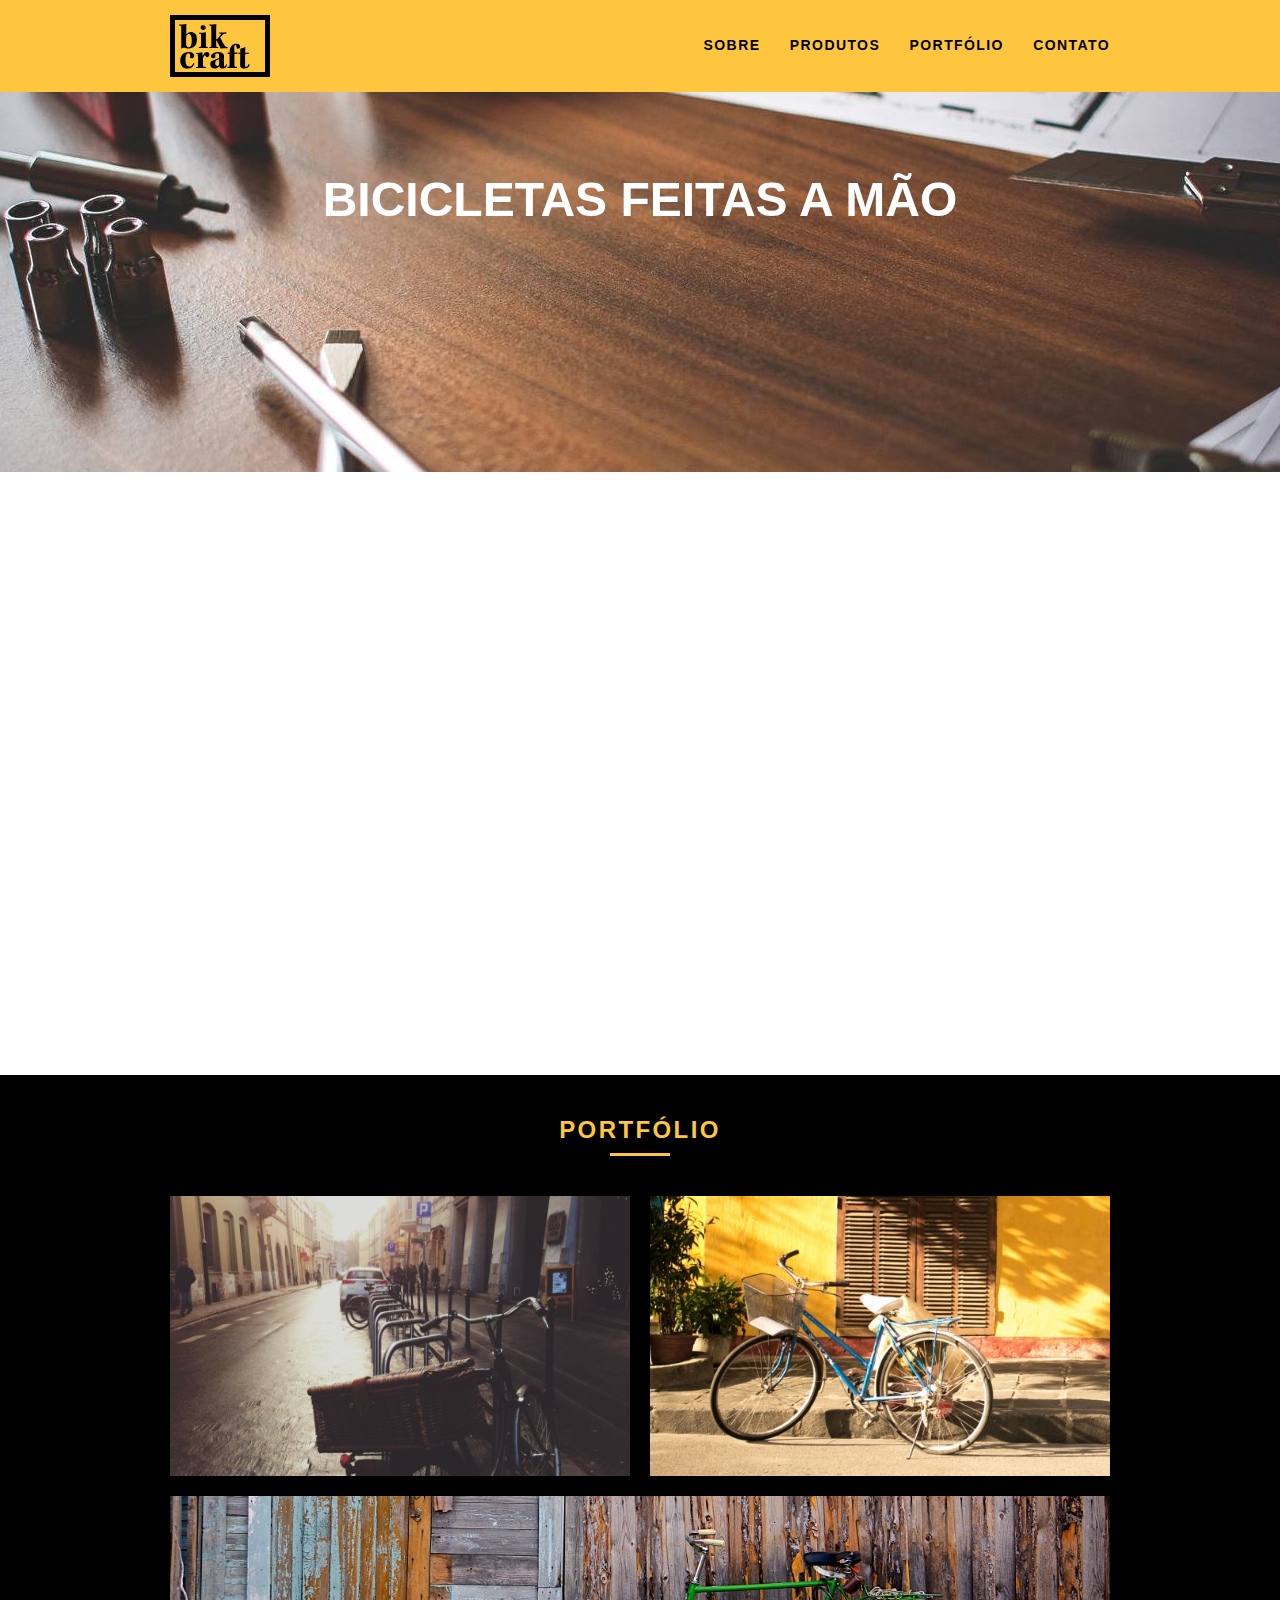
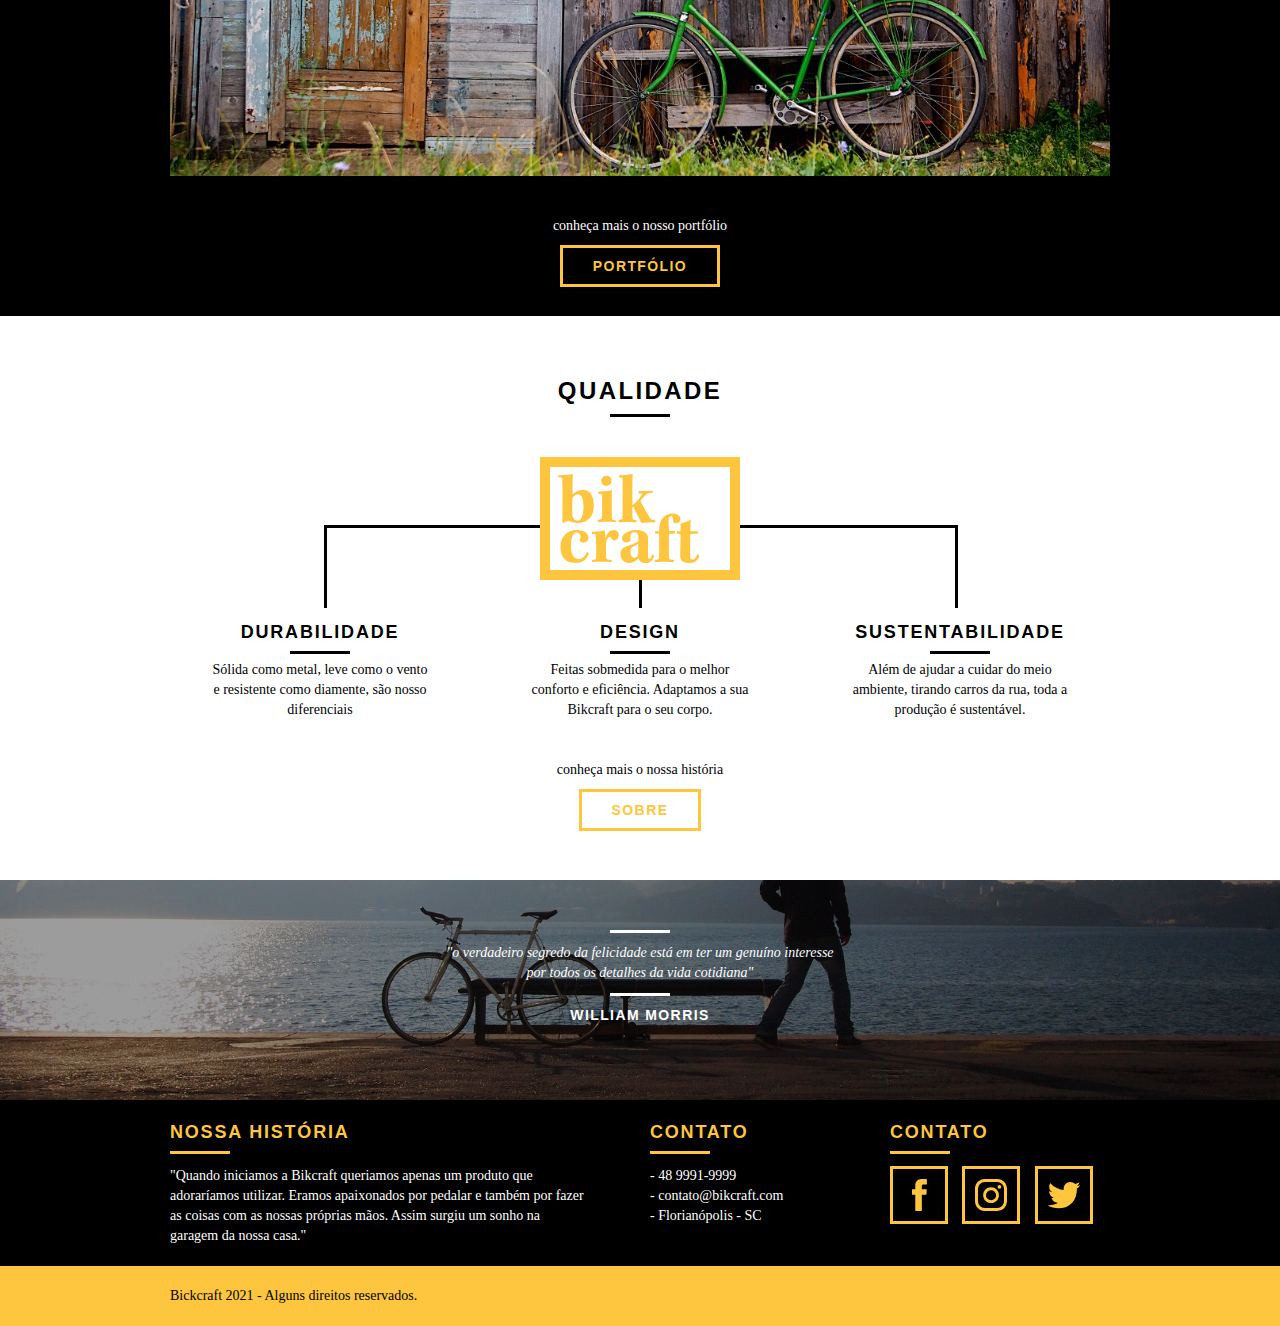
<file: index.html>
<!DOCTYPE html>
<html lang="pt-br">

<head>
  <title>Bickcraft - Bicicletas Personalizadas</title>
  <meta name="description" content="Compre a sua bicicleta personalizada na Bikcraft. Possuímos modelos Passeio, Esporte e Retrô.">
  <meta property="og:type" content="website">
  <meta property="og:title" content="Bickcraft - Bicicletas Personalizadas">
  <meta property="og:description" content="Compre a sua bicicleta personalizada na Bikcraft. Possuímos modelos Passeio, Esporte e Retrô.">
  <meta property="og:url" content="https://bikcraft.com">
  <meta property="og:image" content="https://bikcraft.com/img/og-image.png">
  <meta name="viewport" content="width=device-width, initial-scale=1">
  <link rel="shortcut icon" href="./favicon.ico" type="image/x-icon">
  <meta charset="utf-8">
  <link rel="stylesheet" href="css/style.css">
  <script>document.documentElement.classList.add('js');</script>
</head>

<body>
  <header class="header">
    <div class="container">
      <a href="index.html" class="grid-4">
        <img src="./img/bikcraft.svg" alt="Bickcraft">
      </a>
      <nav class="header_menu grid-12">
        <ul>
          <li><a href="sobre.html">Sobre</a></li>
          <li><a href="produtos.html">Produtos</a></li>
          <li><a href="portfolio.html">Portfólio</a></li>
          <li><a href="contato.html">Contato</a></li>
        </ul>
      </nav>
    </div>
  </header>
  <section class="introducao">
    <div class="container">
      <h1 data-anime="400" class="fadeInDown">Bicicletas Feitas a Mão</h1>
      <blockquote data-anime="800" class="fadeInDown quote-externo">
        <p>"não tenha nada em sua casa que você não considere útil ou acredita ser bonito"</p>
        <cite>William Morris</cite>
      </blockquote>
      <a href="produtos.html" data-anime="1200" class="fadeInDown btn">Orçamento</a>
    </div>
  </section>
  <section class="produtos container" data-anime="1600">
    <h2 class="subtitulo">Produtos</h2>
    <ul class="produtos_lista">
      <li class="grid-1-3">
        <div class='produtos_icone'>
          <img src="./img/produtos/passeio.svg" alt="Bickcraft Passeio">
        </div>
        <h3>Passeio</h3>
        <p>Muito melhor do que passear pela orla de vidros fechados.</p>
      </li>
      <li class="grid-1-3">
        <div class='produtos_icone'>
          <img src="./img/produtos/esporte.svg" alt="Bickcraft Esporte">
        </div>
        <h3>Esporte</h3>
        <p>Sensação única de velocidade, com leveza e liberdade para a mente.</p>
      </li>
      <li class="grid-1-3">
        <div class='produtos_icone'>
          <img src="./img/produtos/retro.svg" alt="Bickcraft Retrô">
        </div>
        <h3>Retrô</h3>
        <p>O passado volta para lembrarmos de conceitos clássicos.</p>
      </li>
    </ul>
    <div class="call">
      <p>clique aqui e veja os detalhes do produto</p>
      <a href="produtos.html" class="btn btn-preto">Produtos</a>
    </div>
  </section>
  <section class="portfolio">
    <div class="container">
      <h2 class="subtitulo">Portfólio</h2>
      <ul class="portfolio_lista">
        <li class="grid-8"><img src="img/portfolio/retro.jpg" alt="Bicicleta Retrô"></li>
        <li class="grid-8"><img src="img/portfolio/passeio.jpg" alt="Bicicleta Passeio"></li>
        <li class="grid-16"><img src="img/portfolio/esporte.jpg" alt="Bicicleta Esporte"></li>
      </ul>
      <div class="call">
        <p>conheça mais o nosso portfólio</p>
        <a href="portfolio.html" class="btn">Portfólio</a>
      </div>
    </div>
  </section>
  <section class="qualidade container">
    <h2 class="subtitulo">Qualidade</h2>
    <img src="./img/bikcraft-qualidade.svg" alt="Bickcraft">
    <ul class="qualidade_lista">
      <li class="grid-1-3">
        <h3>Durabilidade</h3>
        <p>Sólida como metal, leve como o vento e resistente como diamente, são nosso diferenciais</p>
      </li>
      <li class="grid-1-3">
        <h3>Design</h3>
        <p>Feitas sobmedida para o melhor conforto e eficiência. Adaptamos a sua Bikcraft para o seu corpo.</p>
      </li>
      <li class="grid-1-3">
        <h3>Sustentabilidade</h3>
        <p>Além de ajudar a cuidar do meio ambiente, tirando carros da rua, toda a produção é sustentável.</p>
      </li>
    </ul>
    <div class="call">
      <p>conheça mais o nossa história</p>
      <a href="sobre.html" class="btn btn-preto">Sobre</a>
    </div>
  </section>
  <div class="quebra">
    <blockquote class="quote-externo container">
      <p>"o verdadeiro segredo da felicidade está em ter um genuíno interesse por todos os detalhes da vida cotidiana"</p>
      <cite>William Morris</cite>
    </blockquote>
  </div>
  <footer>
    <div class="footer">
      <div class="container">
        <div class="grid-8 footer_historia">
          <h3>Nossa História</h3>
          <p>"Quando iniciamos a Bikcraft queriamos apenas um produto que adoraríamos utilizar. Eramos apaixonados por pedalar e também por fazer as coisas com as nossas próprias mãos. Assim surgiu um sonho na garagem da nossa casa."</p>
        </div>
        <div class="grid-4 footer_contato">
          <h3>Contato</h3>
          <ul>
            <li>- 48 9991-9999</li>
            <li>- contato@bikcraft.com</li>
            <li>- Florianópolis - SC</li>
          </ul>
        </div>
        <div class="grid-4 footer_redes">
          <h3>Contato</h3>
          <ul>
            <li><a href="https://facebook.com" target="_blank"><img src="./img/redes-sociais/facebook.svg" alt="Facebook"></a></li>
            <li><a href="https://instagram.com" target="_blank"><img src="./img/redes-sociais/instagram.svg" alt="Instagram"></a></li>
            <li><a href="https://twitter.com" target="_blank"><img src="./img/redes-sociais/twitter.svg" alt="Twitter"></a></li>
          </ul>
        </div>
      </div>
    </div>
    <div class="copy">
      <div class="container">
        <p class="grid-16">Bickcraft 2021 - Alguns direitos reservados.</p>
      </div>
    </div>
  </footer>
  <script src="./js/simple-anime.js"></script>
  <script src="./js/script.js"></script>
</body>

</html>
</file>
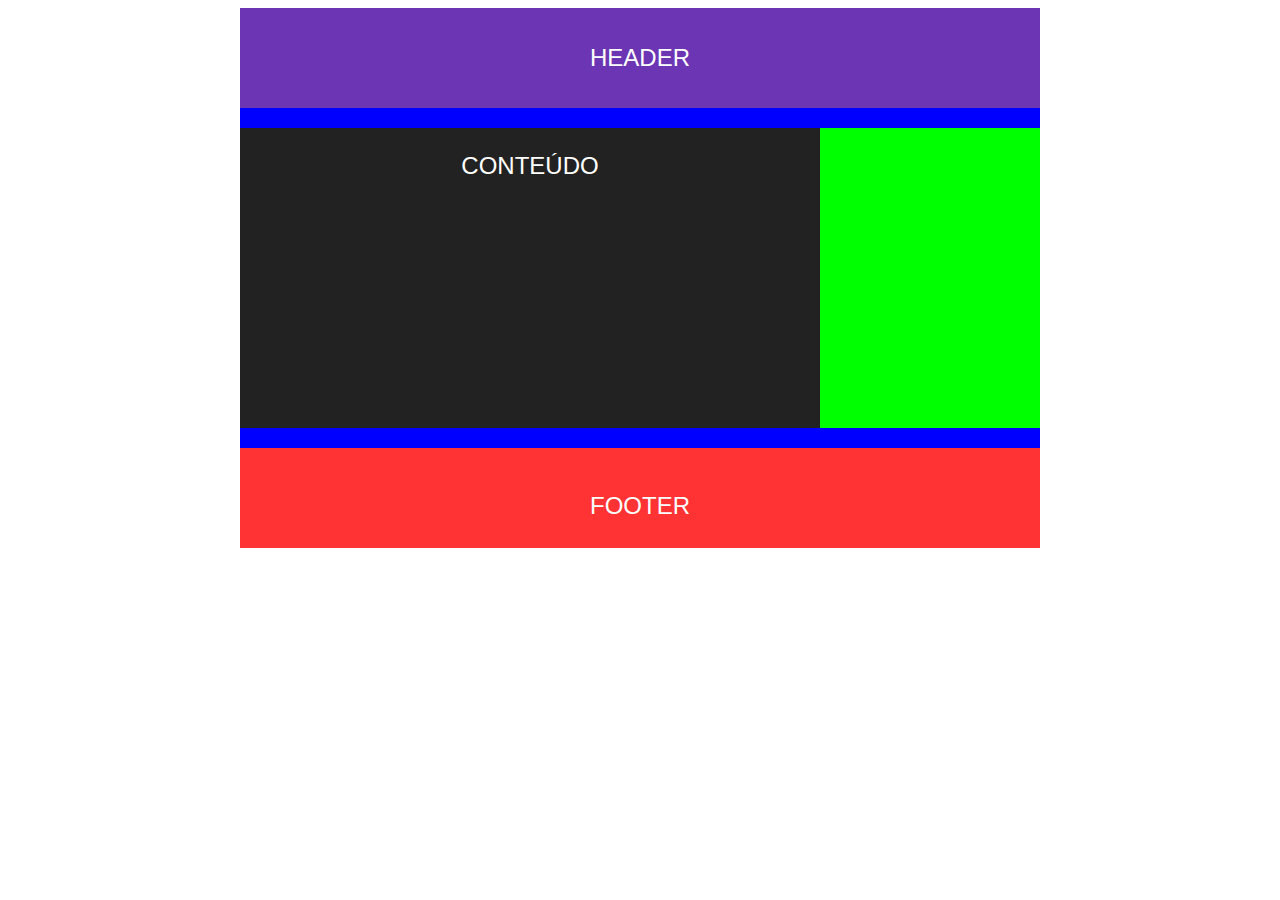
<file: box-2.html>
<!DOCTYPE html>
<html lang="en">

<head>
  <meta charset="UTF-8">
  <meta http-equiv="X-UA-Compatible" content="IE=edge">
  <meta name="viewport" content="width=device-width, initial-scale=1.0">
  <link rel="stylesheet" href="./css/box-2.css">
  <title>Box</title>
</head>

<body>
  <div class="container">
    <header>
      <h1>Header</h1>
    </header>

    <div class="conteudo">
      <article>
        <p>Conteúdo</p>
      </article>
      <aside>
        <p>sidebar</p>
      </aside>
    </div>

    <footer>
      <p>Footer</p>
    </footer>
  </div>

</body>

</html>
</file>
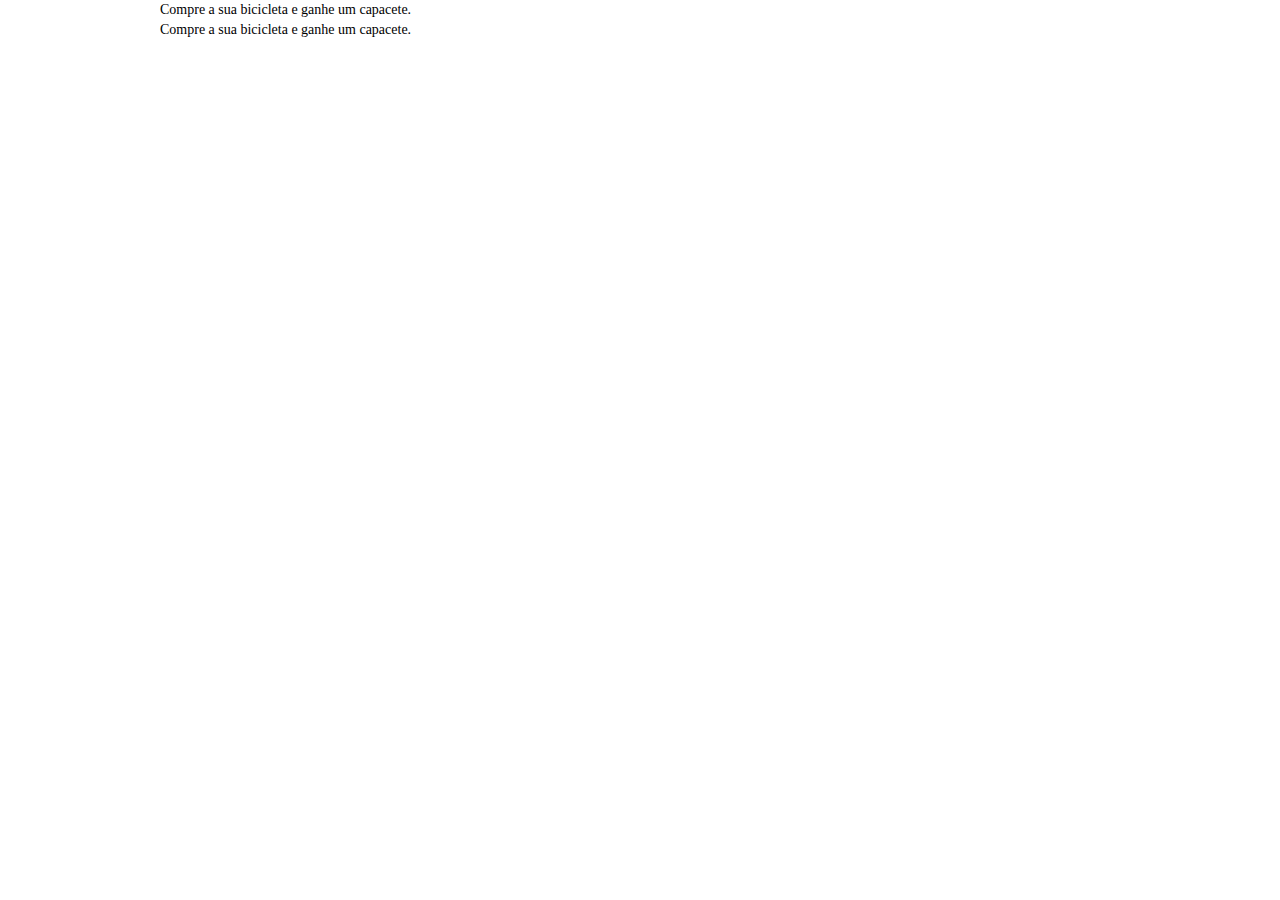
<file: box.html>
<!DOCTYPE html>
<html lang="en">

<head>
  <meta charset="UTF-8">
  <meta http-equiv="X-UA-Compatible" content="IE=edge">
  <meta name="viewport" content="width=device-width, initial-scale=1.0">
  <link rel="stylesheet" href="./css/style.css">
  <title>Box</title>
</head>

<body>
  <div class="container">
    <div class="box-1">
      <p>Compre a sua bicicleta e ganhe um capacete.</p>
    </div>
    <div class="box-2">
      <p>Compre a sua bicicleta e ganhe um capacete.</p>
    </div>
  </div>
</body>

</html>
</file>
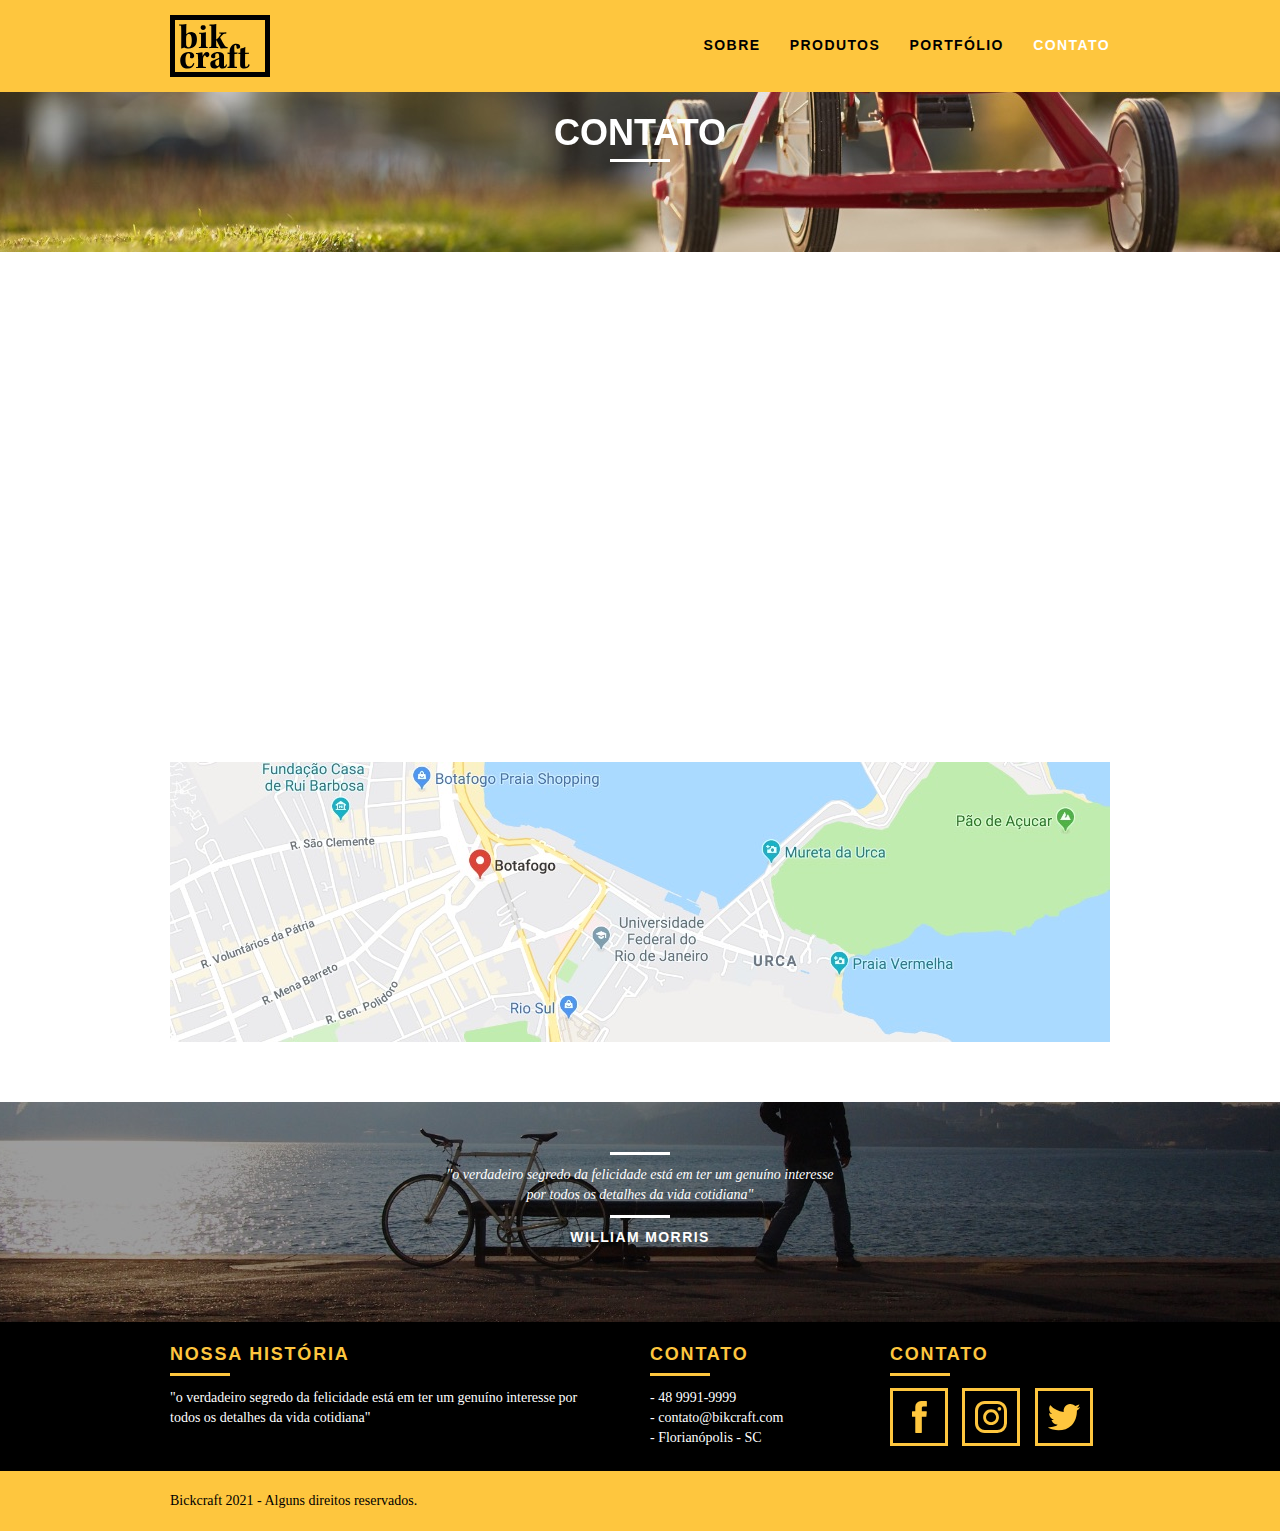
<file: contato.html>
<!DOCTYPE html>
<html lang="pt-br">

<head>
  <title>Bickcraft - Contato - 21 99999999</title>
  <meta name="description" content="Compre a sua bicicleta personalizada na Bikcraft. Possuímos modelos Passeio, Esporte e Retrô.">
  <meta property="og:type" content="website">
  <meta property="og:title" content="Bickcraft - Contato - 21 99999999">
  <meta property="og:description" content="Compre a sua bicicleta personalizada na Bikcraft. Possuímos modelos Passeio, Esporte e Retrô.">
  <meta property="og:url" content="https://bikcraft.com/contato.html">
  <meta property="og:image" content="https://bikcraft.com/img/og-image.png">
  <meta name="viewport" content="width=device-width, initial-scale=1">
  <link rel="shortcut icon" href="favicon.ico" type="image/x-icon">
  <meta charset="utf-8">
  <link rel="stylesheet" href="css/style.css">
  <script>document.documentElement.classList.add('js');</script>
</head>

<body>
  <header class="header">
    <div class="container">
      <a href="index.html" class="grid-4">
        <img src="./img/bikcraft.svg" alt="Bickcraft">
      </a>
      <nav class="header_menu grid-12">
        <ul>
          <li><a href="sobre.html">Sobre</a></li>
          <li><a href="produtos.html">Produtos</a></li>
          <li><a href="portfolio.html">Portfólio</a></li>
          <li><a href="contato.html" class="menu_ativo">Contato</a></li>
        </ul>
      </nav>
    </div>
  </header>
  <section class="introducao-interna interna_contato">
    <div class="container">
      <h1 data-anime="400" class="fadeInDown">Contato</h1>
      <p data-anime="800" class="fadeInDown">tire suas dúvidas com a gente.</p>
    </div>
  </section>
  <section class="contato container fadeInDown" data-anime="1200">
    <form id="form_orcamento" class="contato_form grid-8">
      <label for="nome">Nome</label>
      <input type="text" id="nome" name="nome">
      <label for="email">E-mail</label>
      <input type="email" id=email name="email">
      <label for="telefone">Telefone</label>
      <input type="tel" id="telefone">
      <label for="especificacoes">Especificações</label>
      <textarea name="especificacoes" id="especificacoes" cols="30" rows="10"></textarea>
      <button type="submit" class="btn btn-preto">Enviar</button>
    </form>
    <div class="contato_dados grid-8">
      <h3>Dados</h3>
      <span>48 9991-9999</span>
      <span class="dados_email">contato@bikcraft.com</span>
      <span>Rua Ali Perto - Beira Mar</span>
      <span>Florianópolis - SC - Brasil</span>
      <h3>Redes Sociais</h3>
      <ul>
        <li><a href="https://facebook.com" target="_blank"><img src="./img/redes-sociais/facebook.svg" alt="Facebook"></a></li>
        <li><a href="https://instagram.com" target="_blank"><img src="./img/redes-sociais/instagram.svg" alt="Instagram"></a></li>
        <li><a href="https://twitter.com" target="_blank"><img src="./img/redes-sociais/twitter.svg" alt="Twitter"></a></li>
      </ul>
    </div>
  </section>
  <section class="container contato_mapa">
    <a href="https://google.com.br" class="grid-16"><img src="./img/endereco-bikcraft.jpg" alt="Endereço Bikcraft"></a>
  </section>
  <div class="quebra">
    <blockquote class="quote-externo container">
      <p>"o verdadeiro segredo da felicidade está em ter um genuíno interesse por todos os detalhes da vida cotidiana"</p>
      <cite>William Morris</cite>
    </blockquote>
  </div>
  <footer>
    <div class="footer">
      <div class="container">
        <div class="grid-8 footer_historia">
          <h3>Nossa História</h3>
          <p>"o verdadeiro segredo da felicidade está em ter um genuíno interesse por todos os detalhes da vida cotidiana"</p>
        </div>
        <div class="grid-4 footer_contato">
          <h3>Contato</h3>
          <ul>
            <li>- 48 9991-9999</li>
            <li>- contato@bikcraft.com</li>
            <li>- Florianópolis - SC</li>
          </ul>
        </div>
        <div class="grid-4 footer_redes">
          <h3>Contato</h3>
          <ul>
            <li><a href="https://facebook.com" target="_blank"><img src="./img/redes-sociais/facebook.svg" alt="Facebook"></a></li>
            <li><a href="https://instagram.com" target="_blank"><img src="./img/redes-sociais/instagram.svg" alt="Instagram"></a></li>
            <li><a href="https://twitter.com" target="_blank"><img src="./img/redes-sociais/twitter.svg" alt="Twitter"></a></li>
          </ul>
        </div>
      </div>
    </div>
    <div class="copy">
      <div class="container">
        <p class="grid-16">Bickcraft 2021 - Alguns direitos reservados.</p>
      </div>
    </div>
  </footer>
  <script src="./js/simple-anime.js"></script>
  <script src="./js/script.js"></script>
</body>

</html>
</file>
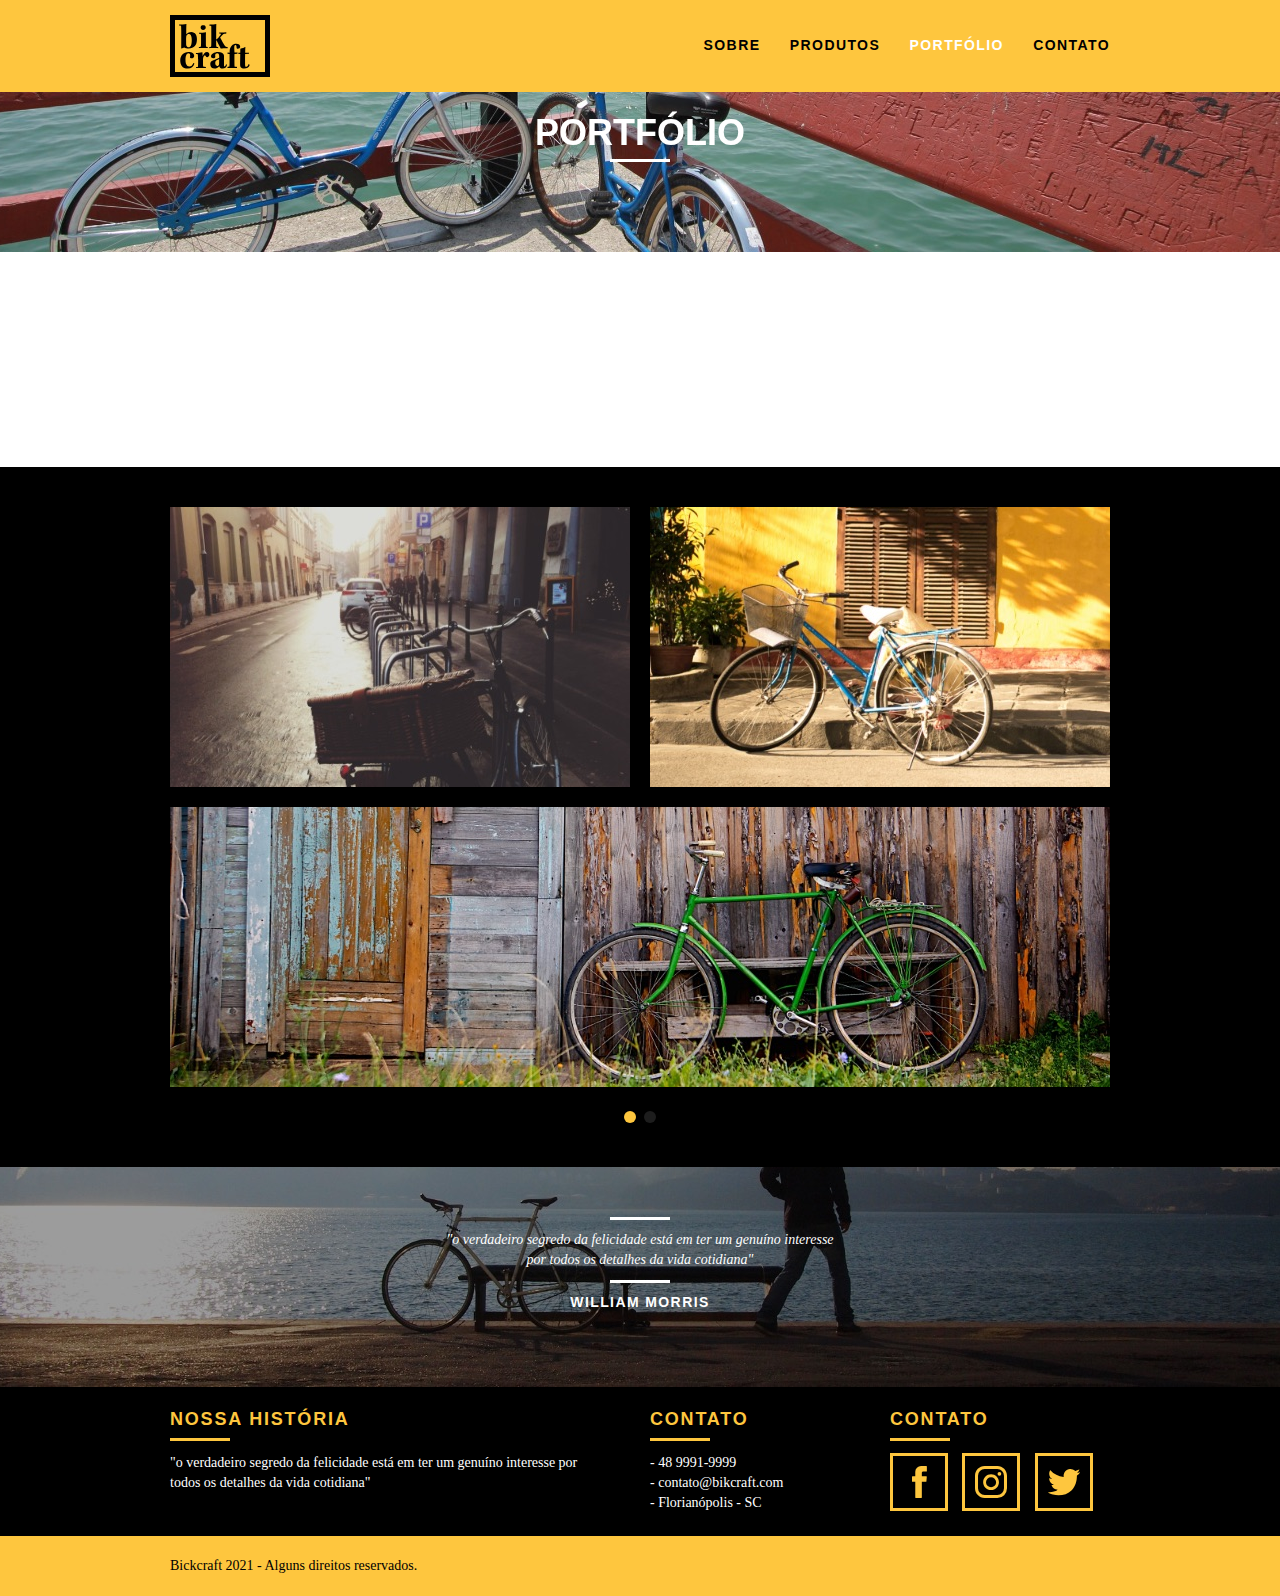
<file: portfolio.html>
<!DOCTYPE html>
<html lang="pt-br">

<head>
  <title>Bickcraft - Conheça o portfólio de clientes</title>
  <meta name="description" content="Compre a sua bicicleta personalizada na Bikcraft. Possuímos modelos Passeio, Esporte e Retrô.">
  <meta property="og:type" content="website">
  <meta property="og:title" content="Bickcraft - Conheça o portfólio de clientes">
  <meta property="og:description" content="Compre a sua bicicleta personalizada na Bikcraft. Possuímos modelos Passeio, Esporte e Retrô.">
  <meta property="og:url" content="https://bikcraft.com/portfolio.html">
  <meta property="og:image" content="https://bikcraft.com/img/og-image.png">
  <meta name="viewport" content="width=device-width, initial-scale=1">
  <link rel="shortcut icon" href="favicon.ico" type="image/x-icon">
  <meta charset="utf-8">
  <link rel="stylesheet" href="css/style.css">
  <script>document.documentElement.classList.add('js');</script>
</head>

<body>
  <header class="header">
    <div class="container">
      <a href="index.html" class="grid-4">
        <img src="./img/bikcraft.svg" alt="Bickcraft">
      </a>
      <nav class="header_menu grid-12">
        <ul>
          <li><a href="sobre.html">Sobre</a></li>
          <li><a href="produtos.html">Produtos</a></li>
          <li><a href="portfolio.html" class="menu_ativo">Portfólio</a></li>
          <li><a href="contato.html">Contato</a></li>
        </ul>
      </nav>
    </div>
  </header>
  <section class="introducao-interna interna_portfolio">
    <div class="container">
      <h1 data-anime="400" class="fadeInDown">Portfólio</h1>
      <p data-anime="800" class="fadeInDown">conheça os projetos que amamos mostrar</p>
    </div>
  </section>
  <section class="container fadeInDown" data-slide="quote" data-anime="1200">
    <blockquote class="quote_clientes">
      <p>"Pedalar sempre foi minha paixão, o que o pessoal da Bikcraft fez foi intensificar o meu amor por esta atividade. Recomendo à todos amantes de bicicletas."</p>
      <cite>Barbara Moss</cite>
    </blockquote>
    <blockquote class="quote_clientes">
      <p>"Nada melhor do que dar um rolê com minha Bikcraft na orla. Essa é minha companheira mais fiel, alta qualidade e performance."</p>
      <cite>Jhony Rato</cite>
    </blockquote>
    <blockquote class="quote_clientes">
      <p>"Aqueles que ainda não possuem uma Bickcraft, não sabem o que estão perdendo. A precisão é absurda e a velocidade transcendental. Nunca vi nada igual"</p>
      <cite>Bernardo</cite>
    </blockquote>
  </section>
  <section class="portfolio">
    <div class="container" data-slide="portfolio">
      <ul class="portfolio_lista">
        <li class="grid-8"><img src="img/portfolio/retro.jpg" alt="Bicicleta Retrô"></li>
        <li class="grid-8"><img src="img/portfolio/passeio.jpg" alt="Bicicleta Passeio"></li>
        <li class="grid-16"><img src="img/portfolio/esporte.jpg" alt="Bicicleta Esporte"></li>
      </ul>
      <ul class="portfolio_lista">
        <li class="grid-8"><img src="img/portfolio/passeio.jpg" alt="Bicicleta Passeio"></li>
        <li class="grid-8"><img src="img/portfolio/retro.jpg" alt="Bicicleta Retrô"></li>
        <li class="grid-16"><img src="img/portfolio/esporte.jpg" alt="Bicicleta Esporte"></li>
      </ul>
    </div>
  </section>
  <div class="quebra">
    <blockquote class="quote-externo container">
      <p>"o verdadeiro segredo da felicidade está em ter um genuíno interesse por todos os detalhes da vida cotidiana"</p>
      <cite>William Morris</cite>
    </blockquote>
  </div>
  <footer>
    <div class="footer">
      <div class="container">
        <div class="grid-8 footer_historia">
          <h3>Nossa História</h3>
          <p>"o verdadeiro segredo da felicidade está em ter um genuíno interesse por todos os detalhes da vida cotidiana"</p>
        </div>
        <div class="grid-4 footer_contato">
          <h3>Contato</h3>
          <ul>
            <li>- 48 9991-9999</li>
            <li>- contato@bikcraft.com</li>
            <li>- Florianópolis - SC</li>
          </ul>
        </div>
        <div class="grid-4 footer_redes">
          <h3>Contato</h3>
          <ul>
            <li><a href="https://facebook.com" target="_blank"><img src="./img/redes-sociais/facebook.svg" alt="Facebook"></a></li>
            <li><a href="https://instagram.com" target="_blank"><img src="./img/redes-sociais/instagram.svg" alt="Instagram"></a></li>
            <li><a href="https://twitter.com" target="_blank"><img src="./img/redes-sociais/twitter.svg" alt="Twitter"></a></li>
          </ul>
        </div>
      </div>
    </div>
    <div class="copy">
      <div class="container">
        <p class="grid-16">Bickcraft 2021 - Alguns direitos reservados.</p>
      </div>
    </div>
  </footer>
  <script src="./js/simple-slide.js"></script>
  <script src="./js/simple-anime.js"></script>
  <script src="./js/script.js"></script>
</body>

</html>
</file>
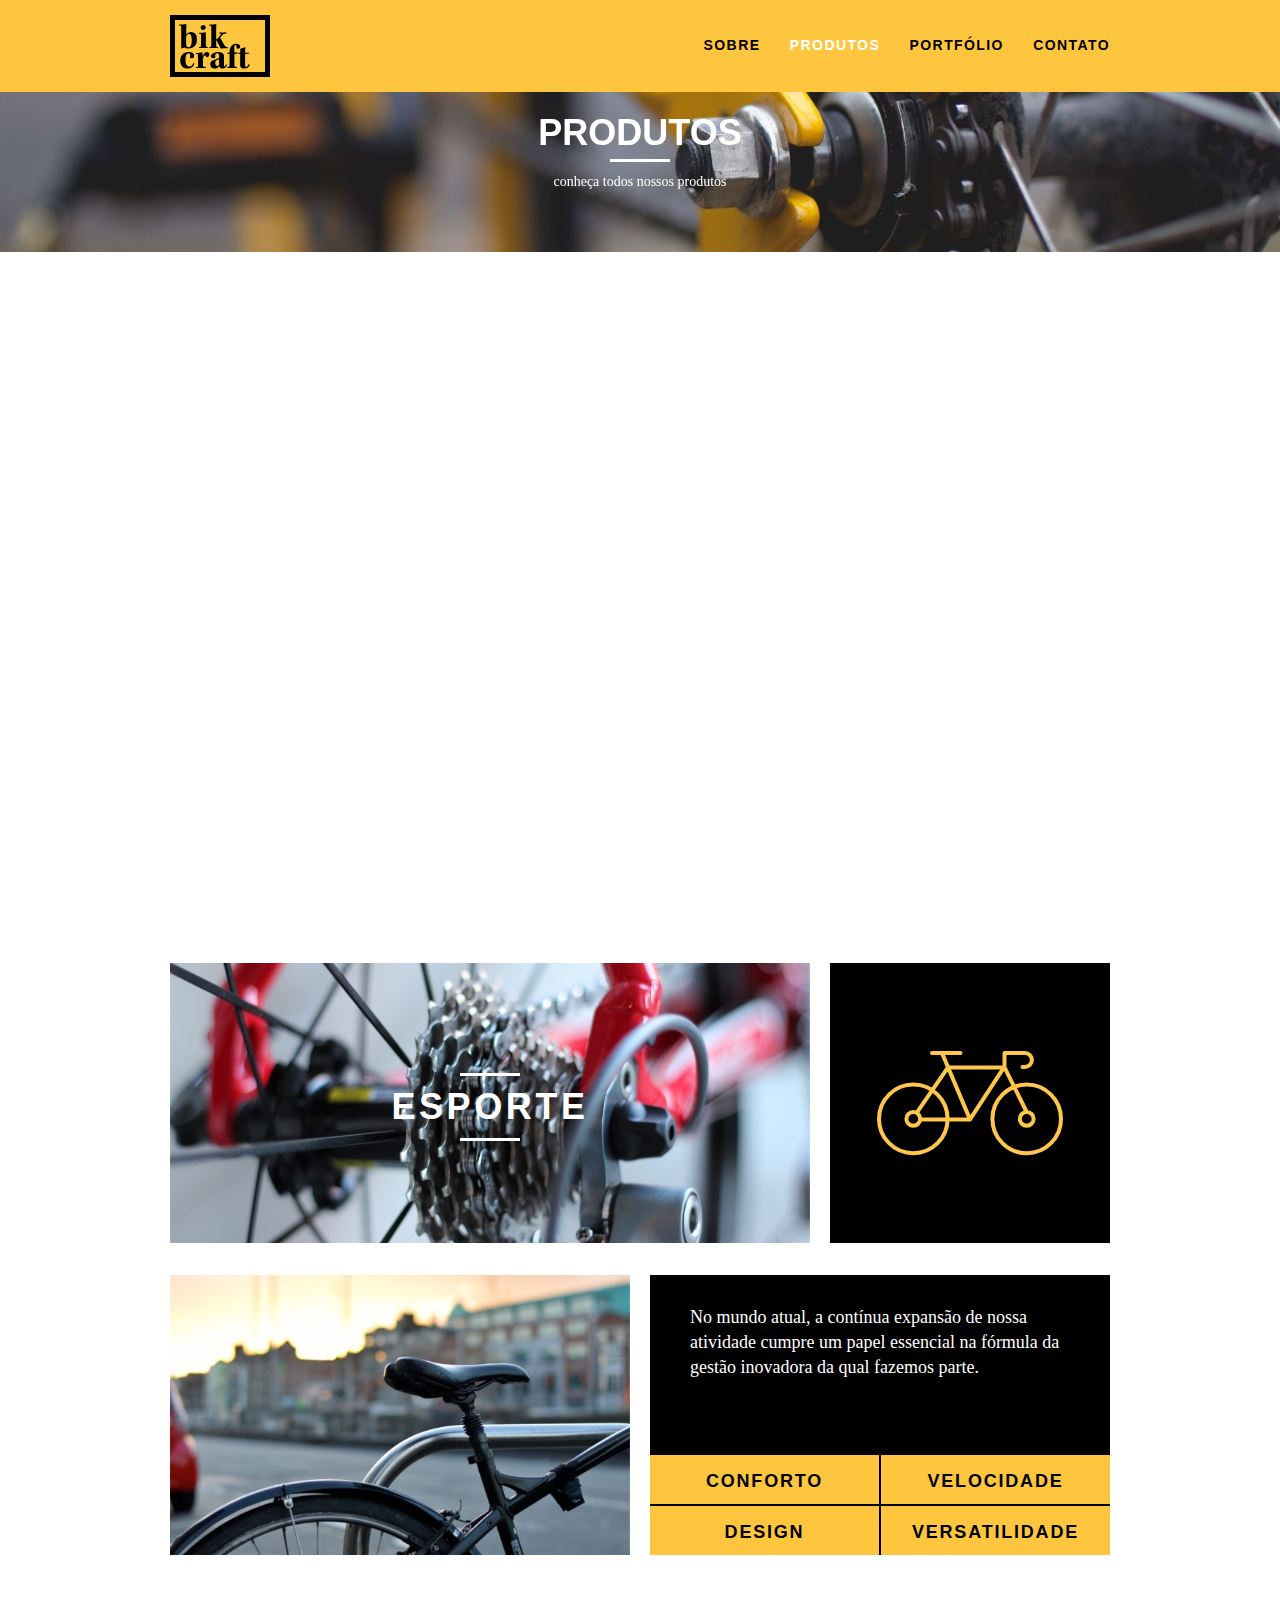
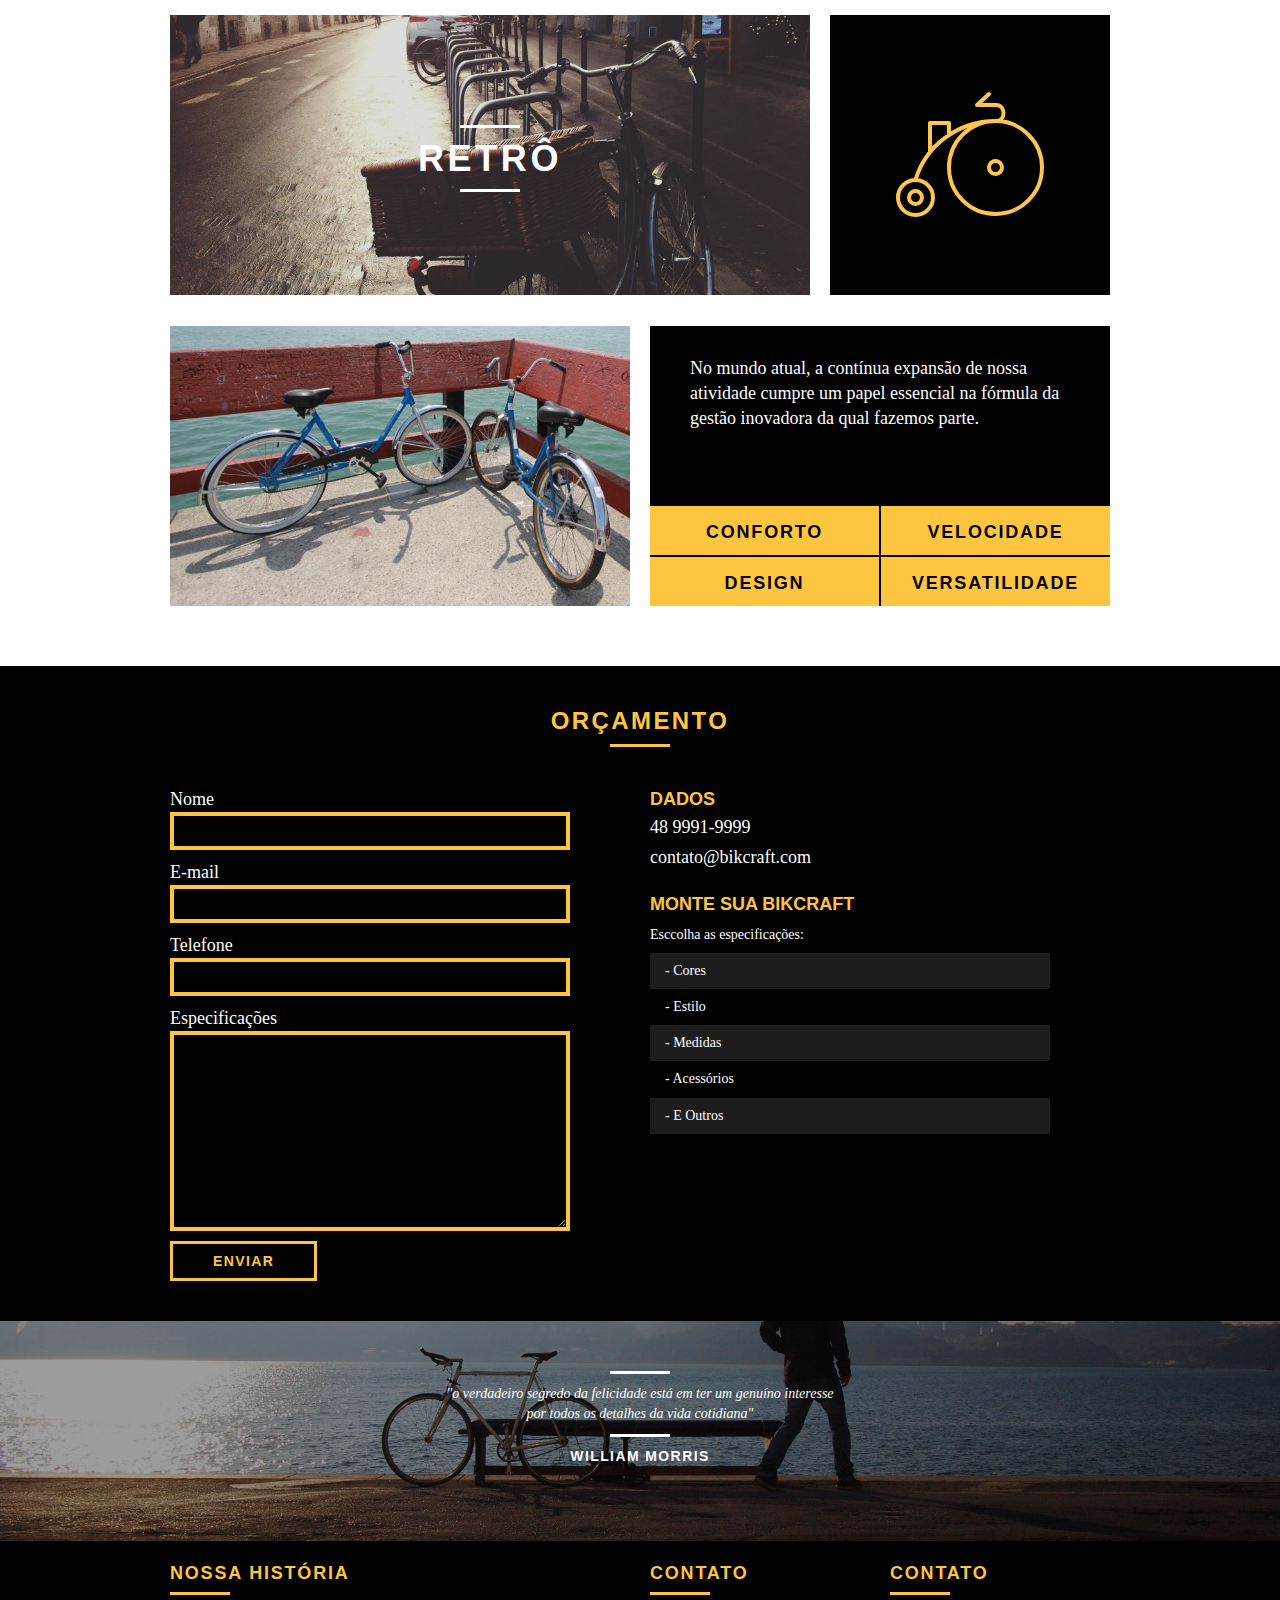
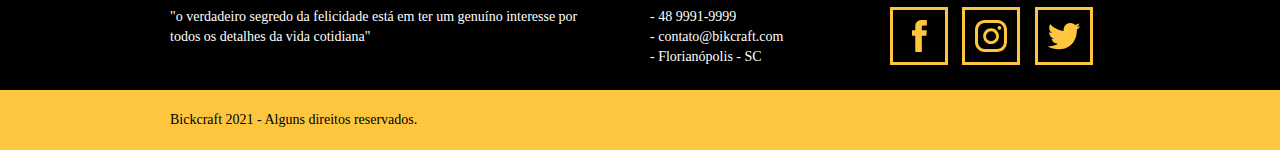
<file: produtos.html>
<!DOCTYPE html>
<html lang="pt-br">

<head>
  <title>Bickcraft - Conheça as linhas Passeio, Esporte e Retrô.</title>
  <meta name="description" content="Compre a sua bicicleta personalizada na Bikcraft. Possuímos modelos Passeio, Esporte e Retrô.">
  <meta property="og:type" content="website">
  <meta property="og:title" content="Bickcraft - Conheça as linhas Passeio, Esporte e Retrô.">
  <meta property="og:description" content="Compre a sua bicicleta personalizada na Bikcraft. Possuímos modelos Passeio, Esporte e Retrô.">
  <meta property="og:url" content="https://bikcraft.com/produtos.html">
  <meta property="og:image" content="https://bikcraft.com/img/og-image.png">
  <meta name="viewport" content="width=device-width, initial-scale=1">
  <link rel="shortcut icon" href="favicon.ico" type="image/x-icon">
  <meta charset="utf-8">
  <link rel="stylesheet" href="css/style.css">
  <script>document.documentElement.classList.add('js');</script>
</head>

<body>
  <header class="header">
    <div class="container">
      <a href="index.html" class="grid-4">
        <img src="./img/bikcraft.svg" alt="Bickcraft">
      </a>
      <nav class="header_menu grid-12">
        <ul>
          <li><a href="sobre.html">Sobre</a></li>
          <li><a href="produtos.html" class="menu_ativo">Produtos</a></li>
          <li><a href="portfolio.html">Portfólio</a></li>
          <li><a href="contato.html">Contato</a></li>
        </ul>
      </nav>
    </div>
  </header>
  <section class="introducao-interna interna_produtos">
    <div class="container">
      <h1 data-anime="400" class="fadeInDown">Produtos</h1>
      <p data-anime="800" class="fadeInDown">conheça todos nossos produtos</p>
    </div>
  </section>
  <section class="container produto_item fadeInDown" data-anime="1200">
    <div class="grid-11">
      <img src="./img/produtos/bikcraft-passeio-1.jpg" alt="Bickcraft Passeio">
      <h2>Passeio</h2>
    </div>
    <div class="grid-5 produto_icone"><img src="./img/produtos/passeio.svg" alt="Icone Passeio"></div>
    <div class="grid-8"><img src="./img/produtos/bikcraft-passeio-2.jpg" alt="Bickcraft Passeio"></div>
    <div class="grid-8 produto_info">
      <p>Muito melhro do que passear pela orla a vidros fechados. A Bikcraft Passeio é uma bicicleta que une conforto e praticidade para o seu dia a dia. Você nunca mais vai querer saber de outra.</p>
      <ul>
        <li>Conforto</li>
        <li>Velocidade</li>
        <li>Design</li>
        <li>Versatilidade</li>
      </ul>
    </div>
  </section>
  <section class="container produto_item">
    <div class="grid-11">
      <img src="./img/produtos/bikcraft-esporte-1.jpg" alt="Bickcraft Esporte">
      <h2>Esporte</h2>
    </div>
    <div class="grid-5 produto_icone"><img src="./img/produtos/esporte.svg" alt="Icone Esporte"></div>
    <div class="grid-8"><img src="./img/produtos/bikcraft-esporte-2.jpg" alt="Bickcraft Esporte"></div>
    <div class="grid-8 produto_info">
      <p>No mundo atual, a contínua expansão de nossa atividade cumpre um papel essencial na fórmula da gestão inovadora da qual fazemos parte.</p>
      <ul>
        <li>Conforto</li>
        <li>Velocidade</li>
        <li>Design</li>
        <li>Versatilidade</li>
      </ul>
    </div>
  </section>
  <section class="container produto_item">
    <div class="grid-11">
      <img src="./img/produtos/bikcraft-retro-1.jpg" alt="Bickcraft Retrô">
      <h2>Retrô</h2>
    </div>
    <div class="grid-5 produto_icone"><img src="./img/produtos/retro.svg" alt="Icone Retrô"></div>
    <div class="grid-8"><img src="./img/produtos/bikcraft-retro-2.jpg" alt="Bickcraft Retrô"></div>
    <div class="grid-8 produto_info">
      <p>No mundo atual, a contínua expansão de nossa atividade cumpre um papel essencial na fórmula da gestão inovadora da qual fazemos parte.</p>
      <ul>
        <li>Conforto</li>
        <li>Velocidade</li>
        <li>Design</li>
        <li>Versatilidade</li>
      </ul>
    </div>
  </section>
  <section class="orcamento">
    <div class="container">
      <h2 class="subtitulo">Orçamento</h2>
      <form id="form_orcamento" class="form grid-8">
        <label for="nome">Nome</label>
        <input type="text" id="nome" name="nome">
        <label for="email">E-mail</label>
        <input type="email" id=email name="email">
        <label for="telefone">Telefone</label>
        <input type="tel" id="telefone">
        <label for="especificacoes">Especificações</label>
        <textarea name="especificacoes" id="especificacoes" cols="30" rows="10"></textarea>
        <button type="submit" class="btn">Enviar</button>
      </form>
      <div class="orcamento_dados grid-8">
        <h3>Dados</h3>
        <span>48 9991-9999</span>
        <span>contato@bikcraft.com</span>
        <h3>Monte sua Bikcraft</h3>
        <p>Esccolha as especificações:</p>
        <ul>
          <li>- Cores</li>
          <li>- Estilo</li>
          <li>- Medidas</li>
          <li>- Acessórios</li>
          <li>- E Outros</li>
        </ul>
      </div>
    </div>
  </section>
  <div class="quebra">
    <blockquote class="quote-externo container">
      <p>"o verdadeiro segredo da felicidade está em ter um genuíno interesse por todos os detalhes da vida cotidiana"</p>
      <cite>William Morris</cite>
    </blockquote>
  </div>
  <footer>
    <div class="footer">
      <div class="container">
        <div class="grid-8 footer_historia">
          <h3>Nossa História</h3>
          <p>"o verdadeiro segredo da felicidade está em ter um genuíno interesse por todos os detalhes da vida cotidiana"</p>
        </div>
        <div class="grid-4 footer_contato">
          <h3>Contato</h3>
          <ul>
            <li>- 48 9991-9999</li>
            <li>- contato@bikcraft.com</li>
            <li>- Florianópolis - SC</li>
          </ul>
        </div>
        <div class="grid-4 footer_redes">
          <h3>Contato</h3>
          <ul>
            <li><a href="https://facebook.com" target="_blank"><img src="./img/redes-sociais/facebook.svg" alt="Facebook"></a></li>
            <li><a href="https://instagram.com" target="_blank"><img src="./img/redes-sociais/instagram.svg" alt="Instagram"></a></li>
            <li><a href="https://twitter.com" target="_blank"><img src="./img/redes-sociais/twitter.svg" alt="Twitter"></a></li>
          </ul>
        </div>
      </div>
    </div>
    <div class="copy">
      <div class="container">
        <p class="grid-16">Bickcraft 2021 - Alguns direitos reservados.</p>
      </div>
    </div>
  </footer>
  <script src="./js/simple-anime.js"></script>
  <script src="./js/script.js"></script>
</body>

</html>
</file>
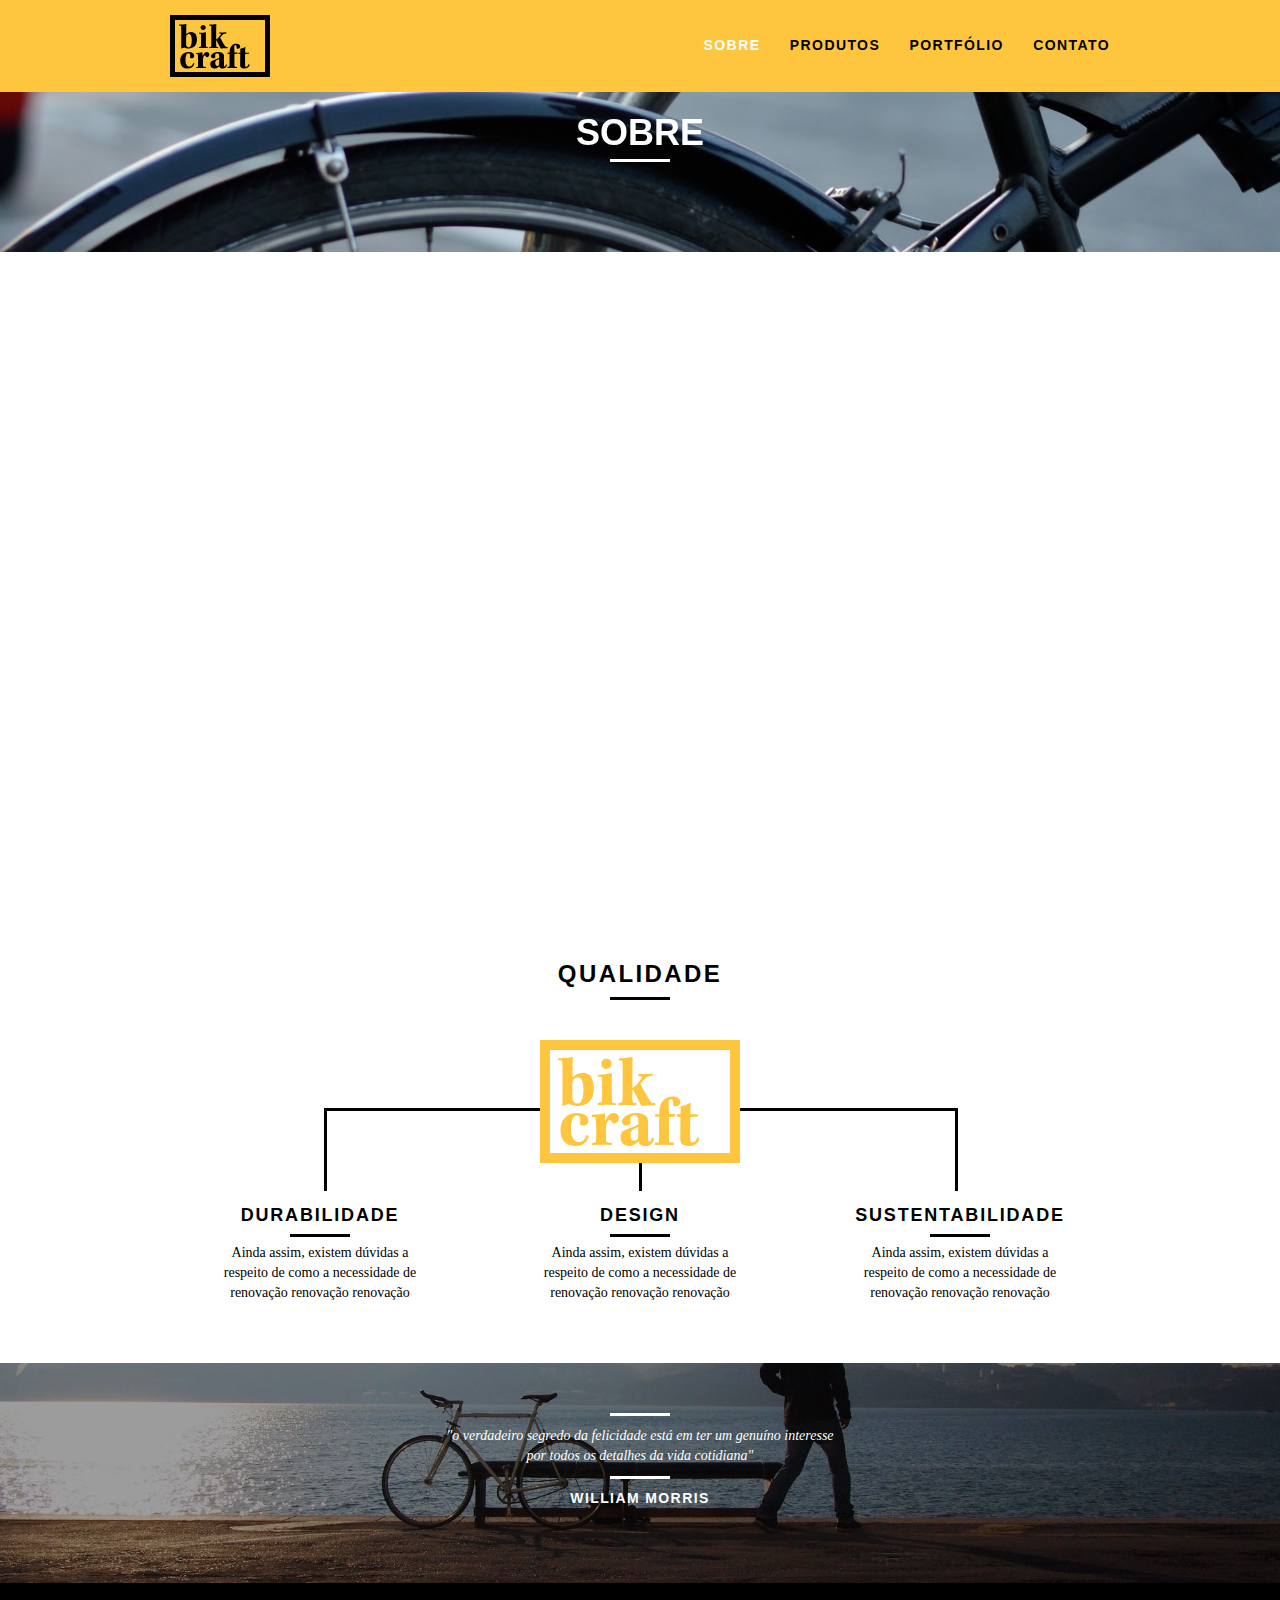
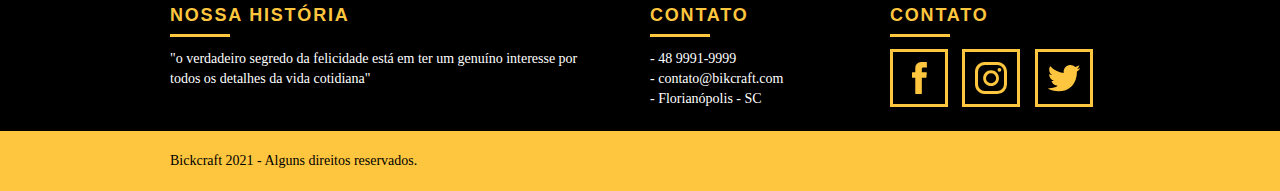
<file: sobre.html>
<!DOCTYPE html>
<html lang="pt-br">

<head>
  <title>Bickcraft - Saiba mais sobre nós</title>
  <meta name="description" content="Compre a sua bicicleta personalizada na Bikcraft. Possuímos modelos Passeio, Esporte e Retrô.">
  <meta property="og:type" content="website">
  <meta property="og:title" content="Bickcraft - Saiba mais sobre nós">
  <meta property="og:description" content="Compre a sua bicicleta personalizada na Bikcraft. Possuímos modelos Passeio, Esporte e Retrô.">
  <meta property="og:url" content="https://bikcraft.com/sobre.html">
  <meta property="og:image" content="https://bikcraft.com/img/og-image.png">
  <meta name="viewport" content="width=device-width, initial-scale=1">
  <link rel="shortcut icon" href="favicon.ico" type="image/x-icon">
  <meta charset="utf-8">
  <link rel="stylesheet" href="css/style.css">
  <script>document.documentElement.classList.add('js');</script>
</head>

<body>
  <header class="header">
    <div class="container">
      <a href="index.html" class="grid-4">
        <img src="./img/bikcraft.svg" alt="Bickcraft">
      </a>
      <nav class="header_menu grid-12">
        <ul>
          <li><a href="sobre.html" class="menu_ativo">Sobre</a></li>
          <li><a href="produtos.html">Produtos</a></li>
          <li><a href="portfolio.html">Portfólio</a></li>
          <li><a href="contato.html">Contato</a></li>
        </ul>
      </nav>
    </div>
  </header>
  <section class="introducao-interna interna_sobre">
    <div class="container">
      <h1 data-anime="400" class="fadeInDown">Sobre</h1>
      <p data-anime="800" class="fadeInDown">conheça mais sobre bikcraft</p>
    </div>
  </section>
  <section class="missao_sobre container fadeInDown" data-anime="1200">
    <div class="grid-10">
      <h2 class="subtitulo-interno">História, Missão e Visão</h2>
      <p>No mundo autal, a contínua expansão de nossa atividade cumpre um papel essencial na formulação da gestão inovadora da qual fazemos parte da qual fazemos.</p>
      <p>No mundo autal, a contínua expansão de nossa atividade cumpre um papel essencial na formulação da gestão inovadora da qual fazemos parte da qual fazemos.</p>
    </div>
    <div class="grid-6">
      <h2 class="subtitulo-interno">Valores</h2>
      <ul>
        <li>- Qualidade no processo com</li>
        <li>- Foco no cliente sem perder a</li>
        <li>- Diversão, preservando a</li>
        <li>- Natureza com sustentabilidade</li>
      </ul>
    </div>
    <div class="grid-16 foto-equipe">
      <img src="./img/equipe-bikcraft.jpg" alt="Equipe Bickcraft">
    </div>
  </section>
  <section class="qualidade container">
    <h2 class="subtitulo">Qualidade</h2>
    <img src="./img/bikcraft-qualidade.svg" alt="Bickcraft">
    <ul class="qualidade_lista">
      <li class="grid-1-3">
        <h3>Durabilidade</h3>
        <p>Ainda assim, existem dúvidas a respeito de como a necessidade de renovação renovação renovação</p>
      </li>
      <li class="grid-1-3">
        <h3>Design</h3>
        <p>Ainda assim, existem dúvidas a respeito de como a necessidade de renovação renovação renovação</p>
      </li>
      <li class="grid-1-3">
        <h3>Sustentabilidade</h3>
        <p>Ainda assim, existem dúvidas a respeito de como a necessidade de renovação renovação renovação</p>
      </li>
    </ul>
  </section>
  <div class="quebra">
    <blockquote class="quote-externo container">
      <p>"o verdadeiro segredo da felicidade está em ter um genuíno interesse por todos os detalhes da vida cotidiana"</p>
      <cite>William Morris</cite>
    </blockquote>
  </div>
  <footer>
    <div class="footer">
      <div class="container">
        <div class="grid-8 footer_historia">
          <h3>Nossa História</h3>
          <p>"o verdadeiro segredo da felicidade está em ter um genuíno interesse por todos os detalhes da vida cotidiana"</p>
        </div>
        <div class="grid-4 footer_contato">
          <h3>Contato</h3>
          <ul>
            <li>- 48 9991-9999</li>
            <li>- contato@bikcraft.com</li>
            <li>- Florianópolis - SC</li>
          </ul>
        </div>
        <div class="grid-4 footer_redes">
          <h3>Contato</h3>
          <ul>
            <li><a href="https://facebook.com" target="_blank"><img src="./img/redes-sociais/facebook.svg" alt="Facebook"></a></li>
            <li><a href="https://instagram.com" target="_blank"><img src="./img/redes-sociais/instagram.svg" alt="Instagram"></a></li>
            <li><a href="https://twitter.com" target="_blank"><img src="./img/redes-sociais/twitter.svg" alt="Twitter"></a></li>
          </ul>
        </div>
      </div>
    </div>
    <div class="copy">
      <div class="container">
        <p class="grid-16">Bickcraft 2021 - Alguns direitos reservados.</p>
      </div>
    </div>
  </footer>
  <script src="./js/simple-anime.js"></script>
  <script src="./js/script.js"></script>
</body>

</html>
</file>
<file: css/style.css>
html {
  line-height: 1.15;
  -webkit-text-size-adjust: 100%;
}
body {
  margin: 0;
}
main {
  display: block;
}
h1 {
  font-size: 2em;
  margin: 0.67em 0;
}
hr {
  box-sizing: content-box;
  height: 0;
  overflow: visible;
}
pre {
  font-family: monospace, monospace;
  font-size: 1em;
}
a {
  background-color: transparent;
}
abbr[title] {
  border-bottom: none;
  text-decoration: underline;
  text-decoration: underline dotted;
}
b,
strong {
  font-weight: bolder;
}
code,
kbd,
samp {
  font-family: monospace, monospace;
  font-size: 1em;
}
small {
  font-size: 80%;
}
sub,
sup {
  font-size: 75%;
  line-height: 0;
  position: relative;
  vertical-align: baseline;
}
sub {
  bottom: -0.25em;
}
sup {
  top: -0.5em;
}
img {
  border-style: none;
}
button,
input,
optgroup,
select,
textarea {
  font-family: inherit;
  font-size: 100%;
  line-height: 1.15;
  margin: 0;
}
button,
input {
  overflow: visible;
}
button,
select {
  text-transform: none;
}
button,
[type='button'],
[type='reset'],
[type='submit'] {
  -webkit-appearance: button;
}
button::-moz-focus-inner,
[type='button']::-moz-focus-inner,
[type='reset']::-moz-focus-inner,
[type='submit']::-moz-focus-inner {
  border-style: none;
  padding: 0;
}
button:-moz-focusring,
[type='button']:-moz-focusring,
[type='reset']:-moz-focusring,
[type='submit']:-moz-focusring {
  outline: 1px dotted ButtonText;
}
fieldset {
  padding: 0.35em 0.75em 0.625em;
}
legend {
  box-sizing: border-box;
  color: inherit;
  display: table;
  max-width: 100%;
  padding: 0;
  white-space: normal;
}
progress {
  vertical-align: baseline;
}
textarea {
  overflow: auto;
}
[type='checkbox'],
[type='radio'] {
  box-sizing: border-box;
  padding: 0;
}
[type='number']::-webkit-inner-spin-button,
[type='number']::-webkit-outer-spin-button {
  height: auto;
}
[type='search'] {
  -webkit-appearance: textfield;
  outline-offset: -2px;
}
[type='search']::-webkit-search-decoration {
  -webkit-appearance: none;
}
::-webkit-file-upload-button {
  -webkit-appearance: button;
  font: inherit;
}
details {
  display: block;
}
summary {
  display: list-item;
}
template {
  display: none;
}
[hidden] {
  display: none;
}
a {
  text-decoration: none;
}
ol,
ul {
  list-style: none;
}
html,
body,
div,
span,
iframe,
h1,
h2,
h3,
h4,
h5,
h6,
p,
blockquote,
a,
em,
img,
dl,
dt,
dd,
ol,
ul,
li,
fieldset,
form,
label,
legend,
article,
footer,
header,
nav,
section,
main {
  margin: 0;
  padding: 0;
  border: 0;
  vertical-align: baseline;
}
h1,
h2,
h3,
h4,
h5,
h6,
p,
a,
ul {
  font-size: 1em;
  font-weight: 400;
}
*,
:before,
:after {
  -webkit-box-sizing: border-box;
  -moz-box-sizing: border-box;
  box-sizing: border-box;
}
.container {
  width: 960px;
  margin: 0 auto;
  padding: 0;
  position: relative;
}
.container:after,
.container:before {
  content: ' ';
  display: table;
}
.container:after {
  clear: both;
}
.grid-1,
.grid-2,
.grid-3,
.grid-4,
.grid-5,
.grid-6,
.grid-7,
.grid-8,
.grid-9,
.grid-10,
.grid-11,
.grid-12,
.grid-13,
.grid-14,
.grid-15,
.grid-16,
.grid-1-3 {
  float: left;
  margin-left: 10px;
  margin-right: 10px;
}
.grid-1 {
  width: 40px;
}
.grid-2 {
  width: 100px;
}
.grid-3 {
  width: 160px;
}
.grid-4 {
  width: 220px;
}
.grid-5 {
  width: 280px;
}
.grid-6 {
  width: 340px;
}
.grid-7 {
  width: 400px;
}
.grid-8 {
  width: 460px;
}
.grid-9 {
  width: 520px;
}
.grid-10 {
  width: 580px;
}
.grid-11 {
  width: 640px;
}
.grid-12 {
  width: 700px;
}
.grid-13 {
  width: 760px;
}
.grid-14 {
  width: 820px;
}
.grid-15 {
  width: 880px;
}
.grid-16 {
  width: 940px;
}
.grid-1-3 {
  width: 300px;
}
@media only screen and (min-width: 788px) and (max-width: 979px) {
  .container {
    width: 768px;
  }
  .grid-1 {
    width: 28px;
  }
  .grid-2 {
    width: 76px;
  }
  .grid-3 {
    width: 124px;
  }
  .grid-4 {
    width: 172px;
  }
  .grid-5 {
    width: 220px;
  }
  .grid-6 {
    width: 268px;
  }
  .grid-7 {
    width: 316px;
  }
  .grid-8 {
    width: 364px;
  }
  .grid-9 {
    width: 412px;
  }
  .grid-10 {
    width: 460px;
  }
  .grid-11 {
    width: 508px;
  }
  .grid-12 {
    width: 556px;
  }
  .grid-13 {
    width: 604px;
  }
  .grid-14 {
    width: 652px;
  }
  .grid-15 {
    width: 700px;
  }
  .grid-16 {
    width: 748px;
  }
  .grid-1-3 {
    width: 236px;
  }
}
@media only screen and (max-width: 787px) {
  .container {
    width: 300px;
  }
  .grid-1,
  .grid-2,
  .grid-3,
  .grid-4,
  .grid-5,
  .grid-6,
  .grid-7,
  .grid-8,
  .grid-9,
  .grid-10,
  .grid-11,
  .grid-12,
  .grid-13,
  .grid-14,
  .grid-15,
  .grid-16,
  .grid-1-3 {
    width: 300px;
    margin: 0 0 20px;
    float: none;
  }
}
body {
  font-family: Arial, Helvetica, sans-serif;
}
p {
  font-family: Georgia, 'Times New Roman', Times, serif;
  font-size: 14px;
  line-height: 20px;
}
img {
  display: block;
  max-width: 100%;
}
.btn {
  border: 3px solid #fec63e;
  padding: 10px 30px;
  color: #fec63e;
  font-size: 14px;
  line-height: 20px;
  text-transform: uppercase;
  font-weight: 700;
  letter-spacing: 0.1em;
}
.btn:hover {
  color: #fff;
  border-color: #fff;
}
.btn-preto:hover {
  color: #000;
  border-color: #000;
}
.subtitulo {
  font-size: 24px;
  line-height: 30px;
  font-weight: 700;
  letter-spacing: 0.1em;
  color: #000;
  text-transform: uppercase;
  text-align: center;
  margin-bottom: 40px;
}
.subtitulo::after {
  content: '';
  display: block;
  width: 60px;
  height: 3px;
  background-color: #000;
  margin: 8px auto;
}
.subtitulo-interno {
  font-size: 24px;
  line-height: 30px;
  font-weight: 700;
  letter-spacing: 0.1em;
  color: #000;
  text-transform: uppercase;
  margin-bottom: 20px;
}
.subtitulo-interno:after {
  content: '';
  display: block;
  width: 60px;
  height: 3px;
  background-color: #000;
  margin-top: 8px;
}
.header {
  position: fixed;
  top: 0;
  width: 100%;
  background-color: #fec63e;
  padding: 15px 0;
  z-index: 10;
}
.header_menu {
  text-align: right;
}
.header_menu ul li {
  display: inline-block;
  margin-left: 25px;
  margin-top: 20px;
}
.header_menu ul li a {
  color: #000;
  font-weight: 700;
  text-transform: uppercase;
  letter-spacing: 0.1em;
  font-size: 14px;
  line-height: 20px;
  padding: 10px 0;
}
.header_menu ul li a:hover {
  color: #fff;
}
.header_menu ul li a.menu_ativo {
  color: #fff;
}
.introducao {
  width: 100%;
  height: 380px;
  background: url(../img/bg.jpg) no-repeat center;
  background-size: cover;
  margin-top: 92px;
  text-align: center;
  padding-top: 80px;
}
.introducao h1 {
  font-size: 48px;
  color: #fff;
  font-weight: 700;
  text-transform: uppercase;
}
.quote-externo {
  max-width: 320px;
  margin: 0 auto;
  color: #fff;
  margin-bottom: 40px;
}
.quote-externo p {
  font-style: italic;
}
.quote-externo p:before,
.quote-externo p:after {
  content: '';
  display: block;
  width: 60px;
  height: 3px;
  background-color: #fff;
  margin: 10px auto;
}
.quote-externo cite {
  font-style: normal;
  font-weight: 700;
  font-size: 14px;
  letter-spacing: 0.1em;
  text-transform: uppercase;
}
.introducao-interna {
  width: 100%;
  margin-top: 92px;
  height: 160px;
  text-align: center;
  color: #fff;
}
.introducao-interna h1 {
  font-size: 36px;
  font-weight: 700;
  text-transform: uppercase;
  padding-top: 20px;
}
.introducao-interna h1:after {
  content: '';
  display: block;
  width: 60px;
  height: 3px;
  background: #fff;
  margin: 6px auto 10px;
}
.produtos {
  padding: 60px 0;
}
.produtos_lista li {
  background-color: #fec63e;
  text-align: center;
}
.produtos_lista img {
  margin: 0 auto;
}
.produtos_lista li h3 {
  font-weight: 700;
  font-size: 18px;
  line-height: 25px;
  text-transform: uppercase;
  letter-spacing: 0.1em;
  margin-top: 20px;
}
.produtos_lista li h3:after {
  content: '';
  display: block;
  width: 60px;
  height: 3px;
  background-color: #000;
  margin: 2px auto;
}
.produtos_lista li p {
  padding: 10px 20px 20px;
}
.produtos_icone {
  background-color: #000;
  padding: 20px;
}
.call {
  padding-top: 40px;
  text-align: center;
  clear: both;
}
.call p {
  margin-bottom: 20px;
}
.portfolio {
  width: 100%;
  background-color: #000;
  padding: 40px 0;
}
.portfolio .subtitulo {
  color: #fec63e;
}
.portfolio .subtitulo::after {
  background-color: #fec63e;
}
.portfolio_lista li:last-child {
  margin-top: 20px;
}
.portfolio .call p {
  color: #fff;
}
.qualidade {
  padding: 60px 0;
}
.qualidade:after {
  content: '';
  width: 634px;
  height: 83px;
  display: block;
  background: url(../img/linhas.svg) no-repeat center;
  position: absolute;
  top: 209px;
  right: 162px;
  z-index: -1;
}
.qualidade img {
  margin: 0 auto;
}
.qualidade_lista {
  padding-top: 20px;
  overflow: auto;
}
.qualidade_lista li {
  text-align: center;
  padding: 0 40px;
}
.qualidade_lista li h3 {
  font-weight: 700;
  font-size: 18px;
  line-height: 25px;
  text-transform: uppercase;
  letter-spacing: 0.1em;
  margin-top: 20px;
}
.qualidade_lista li h3:after {
  content: '';
  display: block;
  width: 60px;
  height: 3px;
  background-color: #000;
  margin: 6px auto;
}
.quebra {
  width: 100%;
  height: 220px;
  background: url(../img/bg-footer.jpg) no-repeat center;
  background-size: cover;
  text-align: center;
  padding-top: 40px;
}
.quebra .quote-externo {
  max-width: 400px;
}
.footer {
  width: 100%;
  background-color: #000;
  color: #fff;
  padding: 20px 0;
}
.footer h3 {
  font-weight: 700;
  font-size: 18px;
  line-height: 25px;
  color: #fec63e;
  text-transform: uppercase;
  letter-spacing: 0.1em;
}
.footer h3:after {
  content: '';
  background-color: #fec63e;
  height: 3px;
  width: 60px;
  display: block;
  margin: 6px 0 12px;
}
.footer_historia {
  padding-right: 40px;
}
.footer_contato ul li {
  font-size: 14px;
  line-height: 20px;
  font-family: Georgia, 'Times New Roman', Times, serif;
}
.footer_redes ul li {
  display: inline-block;
  margin-right: 10px;
}
.footer_redes ul li a {
  border: 3px solid #fec63e;
  display: block;
  padding: 10px;
}
.footer_redes ul li a:hover {
  border-color: #fff;
}
.copy {
  width: 100%;
  background: #fec63e;
  padding: 20px 0;
}
.js [data-slide] {
  position: relative;
}
.js [data-slide] > * {
  position: absolute;
  top: 0;
  opacity: 0;
}
.js [data-slide] > .active {
  position: relative;
  opacity: 1;
  transition: opacity 500ms;
  z-index: 1;
}
.js [data-slide-nav] {
  display: block;
  text-align: center;
  margin-top: 20px;
}
.js [data-slide-nav] button {
  display: inline-block;
  width: 12px;
  height: 12px;
  margin: 4px;
  border: none;
  padding: 0;
  border-radius: 6px;
  text-indent: -99px;
  overflow: hidden;
  background: #1d1d1d;
}
.js [data-slide-nav] button.active {
  background: #fec63e;
}
.js [data-anime] {
  opacity: 0;
}
.js .fadeInDown {
  transform: translate3d(0, -20px, 0);
}
.js .anime {
  opacity: 1;
  transform: translate3d(0, 0, 0);
  transition: opacity 800ms, transform 800ms;
}
.interna_contato {
  background: url(../img/bg-contato.jpg) no-repeat center;
  background-size: cover;
}
.contato {
  padding: 40px 0;
}
.contato_form {
  padding-right: 60px;
}
.contato_form label {
  display: block;
  font-family: Georgia, 'Times New Roman', Times, serif;
  font-size: 18px;
  line-height: 25px;
  margin-bottom: 4px;
}
.contato_form input {
  display: block;
  width: 100%;
  border: 4px solid #fec63e;
  background: none;
  padding: 7px 10px;
  margin-bottom: 10px;
  outline: none;
  font-size: 14px;
  font-family: Georgia, 'Times New Roman', Times, serif;
}
.contato_form textarea {
  display: block;
  width: 100%;
  height: 120px;
  border: 4px solid #fec63e;
  background: none;
  padding: 7px 10px;
  margin-bottom: 10px;
  outline: none;
  font-size: 14px;
  font-family: Georgia, 'Times New Roman', Times, serif;
}
.contato_form button {
  padding: 7px 40px;
  background: none;
}
.contato_dados h3 {
  font-size: 18px;
  line-height: 25px;
  text-transform: uppercase;
  color: #fec63e;
  font-weight: 700;
}
.contato_dados span {
  display: block;
  font-size: 18px;
  line-height: 30px;
  font-family: Georgia, 'Times New Roman', Times, serif;
}
.contato_dados span:nth-of-type(even) {
  margin-bottom: 30px;
}
.contato_dados ul {
  margin-top: 10px;
}
.contato_dados ul li {
  display: inline-block;
  margin-right: 10px;
}
.contato_dados ul li a {
  border: 3px solid #fec63e;
  display: block;
  padding: 10px;
}
.contato_dados ul li a:hover {
  border-color: #000;
}
.contato_mapa {
  margin-bottom: 60px;
}
.interna_portfolio {
  background: url(../img/bg-portfolio.jpg) no-repeat center;
  background-size: cover;
}
.quote_clientes {
  padding: 60px 0;
  max-width: 460px;
  margin: 0 auto;
}
.quote_clientes p {
  text-align: center;
  font-family: Georgia, 'Times New Roman', Times, serif;
  font-size: 18px;
  line-height: 25px;
  font-style: italic;
  margin-bottom: 20px;
}
.quote_clientes cite {
  font-size: 18px;
  font-weight: 700;
  text-align: right;
  float: right;
  font-style: normal;
}
.interna_produtos {
  background: url(../img/bg-produtos.jpg) no-repeat center;
  background-size: cover;
}
.produto_item {
  padding-top: 60px;
}
.produto_item h2 {
  font-size: 36px;
  text-align: center;
  text-transform: uppercase;
  color: #fff;
  letter-spacing: 0.1em;
  font-weight: 700;
  position: relative;
  top: -180px;
  margin-bottom: -56px;
}
.produto_item h2:before,
.produto_item h2:after {
  content: '';
  display: block;
  width: 60px;
  height: 3px;
  background-color: #fff;
  margin: 10px auto;
}
.produto_icone {
  background: #000;
  padding: 70px 0;
}
.produto_icone img {
  margin: 0 auto;
}
.produto_info {
  background: #000;
}
.produto_info p {
  color: #fff;
  font-size: 18px;
  line-height: 25px;
  height: 180px;
  padding: 30px 40px;
}
.produto_info ul li {
  background: #fec63e;
  text-align: center;
  text-transform: uppercase;
  font-size: 18px;
  font-weight: 700;
  line-height: 20px;
  letter-spacing: 0.1em;
  width: 229px;
  height: 49px;
  float: left;
  padding-top: 16px;
}
.produto_info ul li:nth-child(1),
.produto_info ul li:nth-child(2) {
  margin-bottom: 2px;
}
.produto_info ul li:nth-child(even) {
  margin-left: 2px;
}
.orcamento {
  background: #000;
  width: 100%;
  margin-top: 60px;
  padding: 40px 0;
}
.orcamento h2 {
  color: #fec63e;
}
.orcamento h2:after {
  background-color: #fec63e;
}
.form {
  padding-right: 60px;
}
.form label {
  display: block;
  color: #fff;
  font-family: Georgia, 'Times New Roman', Times, serif;
  font-size: 18px;
  line-height: 25px;
}
.form input {
  display: block;
  width: 100%;
  border: 4px solid #fec63e;
  background: none;
  color: #fff;
  padding: 7px 10px;
  margin-bottom: 10px;
  outline: none;
  font-size: 14px;
  font-family: Georgia, 'Times New Roman', Times, serif;
}
.form textarea {
  display: block;
  width: 100%;
  height: 200px;
  border: 4px solid #fec63e;
  background: none;
  color: #fff;
  padding: 7px 10px;
  margin-bottom: 10px;
  outline: none;
  font-size: 14px;
  font-family: Georgia, 'Times New Roman', Times, serif;
}
.form button {
  padding: 7px 40px;
  background: #000;
}
.orcamento_dados {
  color: #fff;
}
.orcamento_dados h3 {
  font-size: 18px;
  line-height: 25px;
  text-transform: uppercase;
  color: #fec63e;
  font-weight: 700;
}
.orcamento_dados span {
  display: block;
  font-size: 18px;
  line-height: 30px;
  font-family: Georgia, 'Times New Roman', Times, serif;
}
.orcamento_dados span:nth-of-type(2) {
  margin-bottom: 20px;
}
.orcamento_dados ul {
  padding-right: 60px;
}
.orcamento_dados ul li {
  font-family: Georgia, 'Times New Roman', Times, serif;
  font-size: 14px;
  padding: 10px 15px;
}
.orcamento_dados ul li:nth-child(odd) {
  background: #1d1d1d;
}
.orcamento_dados p {
  padding: 8px 0;
}
.interna_sobre {
  background: url(../img/bg-sobre.jpg) no-repeat center;
  background-size: cover;
}
.missao_sobre {
  padding-top: 60px;
}
.missao_sobre p {
  font-size: 18px;
  line-height: 25px;
  margin-bottom: 1em;
  padding-right: 60px;
}
.missao_sobre p ul li {
  font-family: Georgia, 'Times New Roman', Times, serif;
  font-size: 18px;
  line-height: 30px;
}
.foto-equipe {
  padding-top: 20px;
}
@media only screen and (min-width: 788px) and (max-width: 979px) {
  .qualidade:after {
    right: 66px;
  }
  .qualidade_lista li {
    padding: 0 10px;
  }
  .footer_redes ul li a {
    border: 3px solid #fec63e;
    display: block;
    padding: 6px;
  }
  .footer_redes ul li a img {
    width: 26px;
    height: 26px;
  }
  .produto_item h2 {
    top: -150px;
    margin-bottom: -56px;
  }
  .produto_icone {
    padding: 41px 0;
  }
  .produto_info p {
    font-size: 14px;
    line-height: 20px;
    height: 122px;
    padding: 20px 30px;
  }
  .produto_info ul li {
    width: 181px;
  }
}
@media only screen and (max-width: 787px) {
  .header {
    position: relative;
    padding-bottom: 0;
  }
  .header img {
    margin: 0 auto 20px;
  }
  .header_menu {
    text-align: center;
  }
  .header_menu ul li {
    margin: 0;
  }
  .header_menu ul li a {
    border: 4px solid #000;
    width: 140px;
    display: block;
    float: left;
  }
  .header_menu ul li a:hover {
    border-color: #fff;
  }
  .header_menu ul li a.menu_ativo {
    border-color: #fff;
  }
  .introducao {
    margin-top: 0;
    padding-top: 40px;
    background: url(../img/bg-mobile.jpg) no-repeat center;
    background-size: cover;
  }
  .introducao h1 {
    font-size: 36px;
  }
  .introducao-interna {
    margin-top: 0;
  }
  .call {
    padding-top: 10px;
  }
  .qualidade:after {
    display: none;
  }
  .missao_sobre p {
    font-size: 14px;
    line-height: 20px;
    padding-right: 0;
  }
  .missao_sobre ul li {
    font-size: 14px;
    line-height: 25px;
  }
  .produto_item h2 {
    top: -100px;
    margin-bottom: -68px;
  }
  .produto_icone {
    padding: 41px 0;
  }
  .produto_info p {
    font-size: 14px;
    line-height: 20px;
    height: auto;
    padding: 20px 30px;
  }
  .produto_info ul li {
    padding-top: 14px;
    width: 149px;
    font-size: 14px;
    line-height: 20px;
  }
  .form {
    padding-right: 0;
  }
  .orcamento_dados ul {
    padding-right: 0;
  }
  .contato_form {
    padding-right: 0;
    margin-bottom: 40px;
  }
}
</file>
<file: css/box-2.css>
header {
  width: 800px;
  height: 60px;
  padding: 20px 0;
  background: #6b35b3;
  margin-bottom: 20px;
}

h1,
p {
  text-align: center;
  color: #fff;
  font-size: 24px;
  font-family: Arial, Helvetica, sans-serif;
  text-transform: uppercase;
  font-weight: normal;
}

footer {
  width: 800px;
  height: 60px;
  padding: 20px 0;
  background: #ff3333;
  clear: both;
}

article {
  width: 580px;
  height: 300px;
  background: #222;
  float: left;
  position: absolute;
}

aside {
  width: 200px;
  height: 300px;
  background: #ccc;
  float: left;
  margin-left: 20px;
}

.container {
  width: 800px;
  background: blue;
  margin: 0 auto;
  overflow: auto;
}

.conteudo {
  width: 800px;
  background: #00ff00;
  overflow: auto;
  margin-bottom: 20px;
  bottom: 20px;
  top: 20px;
}
</file>
